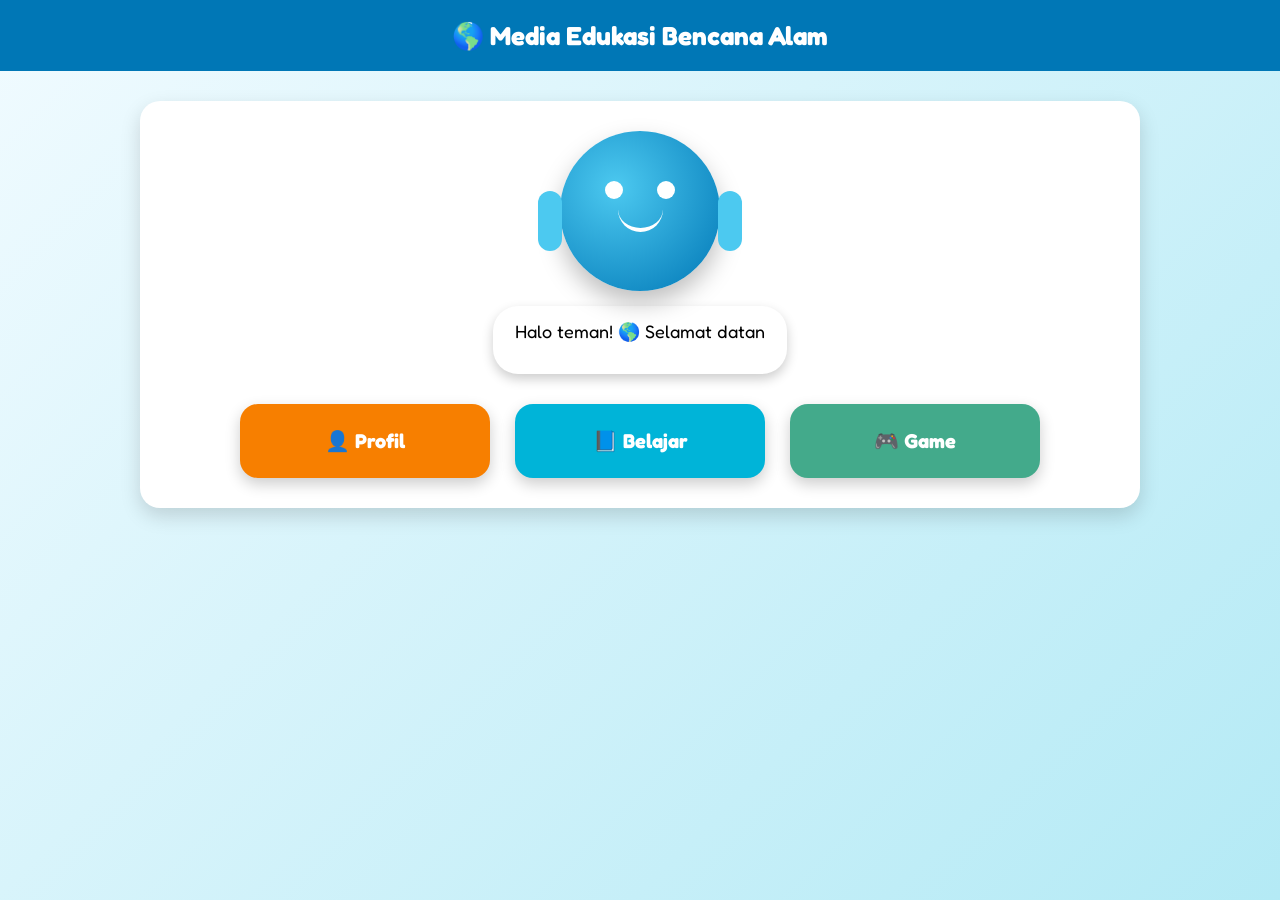
<file: index.html>
<!DOCTYPE html>
<html lang="id">
<head>
<meta charset="UTF-8">
<meta name="viewport" content="width=device-width, initial-scale=1.0">
<title>Dashboard Edukasi Bencana</title>

<link href="https://fonts.googleapis.com/css2?family=Fredoka:wght@400;600&display=swap" rel="stylesheet">

<style>

/* ================= BODY ================= */
body{
font-family:Fredoka, sans-serif;
margin:0;
overflow-x:hidden;

/* gradient bergerak */
background: linear-gradient(-45deg, #90e0ef, #caf0f8, #ade8f4, #f1fbff);
background-size: 400% 400%;
animation: gradientBG 12s ease infinite;

text-align:center;
}

@keyframes gradientBG {
0%{background-position:0% 50%;}
50%{background-position:100% 50%;}
100%{background-position:0% 50%;}
}

/* ================= CLOUD ================= */
.cloud{
position:absolute;
background:white;
border-radius:50px;
opacity:.6;
filter:blur(2px);
z-index:0;
}

.cloud::before,
.cloud::after{
content:'';
position:absolute;
background:white;
border-radius:50%;
}

.cloud1{
width:120px; height:40px;
top:80px;
left:-150px;
animation:cloudMove 40s linear infinite;
}

.cloud1::before{
width:50px; height:50px;
top:-25px; left:20px;
}

.cloud1::after{
width:70px; height:70px;
top:-35px; right:15px;
}

.cloud2{
width:160px; height:50px;
top:200px;
left:-200px;
animation:cloudMove 55s linear infinite;
}

@keyframes cloudMove{
0%{transform:translateX(0);}
100%{transform:translateX(130vw);}
}

/* ================= PARTICLE ================= */
.particle{
position:absolute;
width:6px;
height:6px;
background:white;
border-radius:50%;
opacity:.5;
animation:floatParticle 8s linear infinite;
z-index:0;
}

@keyframes floatParticle{
0%{transform:translateY(0) scale(1);}
100%{transform:translateY(-100vh) scale(0);}
}

/* ================= HEADER ================= */
header{
background:#0077b6;
color:white;
padding:20px;
font-size:clamp(18px,4vw,26px);
font-weight:bold;
position:relative;
z-index:2;
}

/* ================= CONTAINER ================= */
.container{
max-width:1000px;
margin:auto;
padding:30px;
position:relative;
z-index:2;
}

.card{
background:white;
padding:30px;
border-radius:20px;
box-shadow:0 8px 20px rgba(0,0,0,.15);
}

/* ================= HOST ================= */

.host-wrapper{
margin-bottom:30px;
animation:fadeIn 1s ease;
}

@keyframes fadeIn{
from{opacity:0; transform:translateY(40px);}
to{opacity:1; transform:translateY(0);}
}

.earth-host{
width:160px;
height:160px;
margin:auto;
border-radius:50%;
background:radial-gradient(circle at 35% 35%, #4cc9f0, #0077b6);
position:relative;
box-shadow:0 12px 25px rgba(0,0,0,.25);
animation:float 3s ease-in-out infinite;
}

@keyframes float{
0%,100%{transform:translateY(0);}
50%{transform:translateY(-14px);}
}

/* wajah */
.face{
position:absolute;
top:50px;
left:0;
right:0;
}

.eye{
width:18px;
height:18px;
background:white;
border-radius:50%;
position:absolute;
animation:blink 5s infinite;
}

.eye.left{ left:45px;}
.eye.right{ right:45px;}

@keyframes blink{
0%,92%,100%{transform:scaleY(1);}
95%{transform:scaleY(0.1);}
}

.mouth{
width:45px;
height:22px;
border-bottom:4px solid white;
border-radius:0 0 40px 40px;
margin:25px auto;
transition:.2s;
}

.talking{
height:12px;
background:white;
border:none;
border-radius:10px;
}

/* tangan */
.hand{
width:24px;
height:60px;
background:#4cc9f0;
position:absolute;
top:60px;
border-radius:20px;
}

.left-hand{
left:-22px;
animation:wave 2s infinite;
}

.right-hand{
right:-22px;
}

@keyframes wave{
0%{transform:rotate(0deg);}
50%{transform:rotate(-30deg);}
100%{transform:rotate(0deg);}
}

/* chat bubble */
.bubble{
background:white;
padding:14px 22px;
border-radius:25px;
display:inline-block;
margin-top:15px;
box-shadow:0 5px 12px rgba(0,0,0,.2);
min-height:40px;
font-size:clamp(14px,3vw,18px);
max-width:90%;
}

/* ================= MENU ================= */

.menu{
display:flex;
justify-content:center;
gap:25px;
flex-wrap:wrap;
margin-top:30px;
}

.menu-btn{
width:200px;
padding:25px;
border-radius:18px;
color:white;
font-size:20px;
font-weight:bold;
cursor:pointer;
transition:.3s;
box-shadow:0 6px 15px rgba(0,0,0,.2);
text-decoration:none;
display:block;
}

.menu-btn:hover{
transform:translateY(-8px) scale(1.05);
}

/* warna tombol */
.profil{ background:#f77f00; }
.belajar{ background:#00b4d8; }
.game{ background:#43aa8b; }

/* ================= RESPONSIVE ================= */

@media (max-width:768px){

.container{ padding:20px; }
.card{ padding:20px; }

.earth-host{
width:120px;
height:120px;
}

.eye.left{ left:30px;}
.eye.right{ right:30px;}

.menu{
flex-direction:column;
align-items:center;
}

.menu-btn{
width:90%;
font-size:18px;
padding:20px;
}

}

</style>
</head>

<body>

<!-- BACKGROUND ELEMENT -->
<div class="cloud cloud1"></div>
<div class="cloud cloud2"></div>

<div class="particle" style="left:20%; animation-delay:0s;"></div>
<div class="particle" style="left:40%; animation-delay:2s;"></div>
<div class="particle" style="left:60%; animation-delay:4s;"></div>
<div class="particle" style="left:80%; animation-delay:1s;"></div>

<header>🌎 Media Edukasi Bencana Alam</header>

<div class="container">
<div class="card">

<div class="host-wrapper">

<div class="earth-host">

<div class="face">
<div class="eye left"></div>
<div class="eye right"></div>
<div class="mouth" id="mouth"></div>
</div>

<div class="hand left-hand"></div>
<div class="hand right-hand"></div>

</div>

<div class="bubble" id="bubble">
Selamat datang!
</div>

</div>

<div class="menu">

<a href="menu_profil.html" class="menu-btn profil">👤 Profil</a>
<a href="belajar.html" class="menu-btn belajar">📘 Belajar</a>
<a href="menu_quiz.html" class="menu-btn game">🎮 Game</a>

</div>

</div>
</div>

<script>

function typeText(text){

let bubble=document.getElementById("bubble");
let mouth=document.getElementById("mouth");

bubble.innerHTML="";
let i=0;

let typing=setInterval(()=>{

bubble.innerHTML+=text.charAt(i);

mouth.classList.add("talking");

setTimeout(()=>{
mouth.classList.remove("talking");
},120);

i++;

if(i>=text.length){
clearInterval(typing);
mouth.classList.remove("talking");
}

},35);
}

window.onload=function(){

typeText(
"Halo teman! 🌎 Selamat datang di Media Edukasi Bencana Alam. Pilih menu Profil, Belajar, atau Game untuk mulai petualangan belajar kamu!"
);

};

</script>

</body>
</html>
</file>
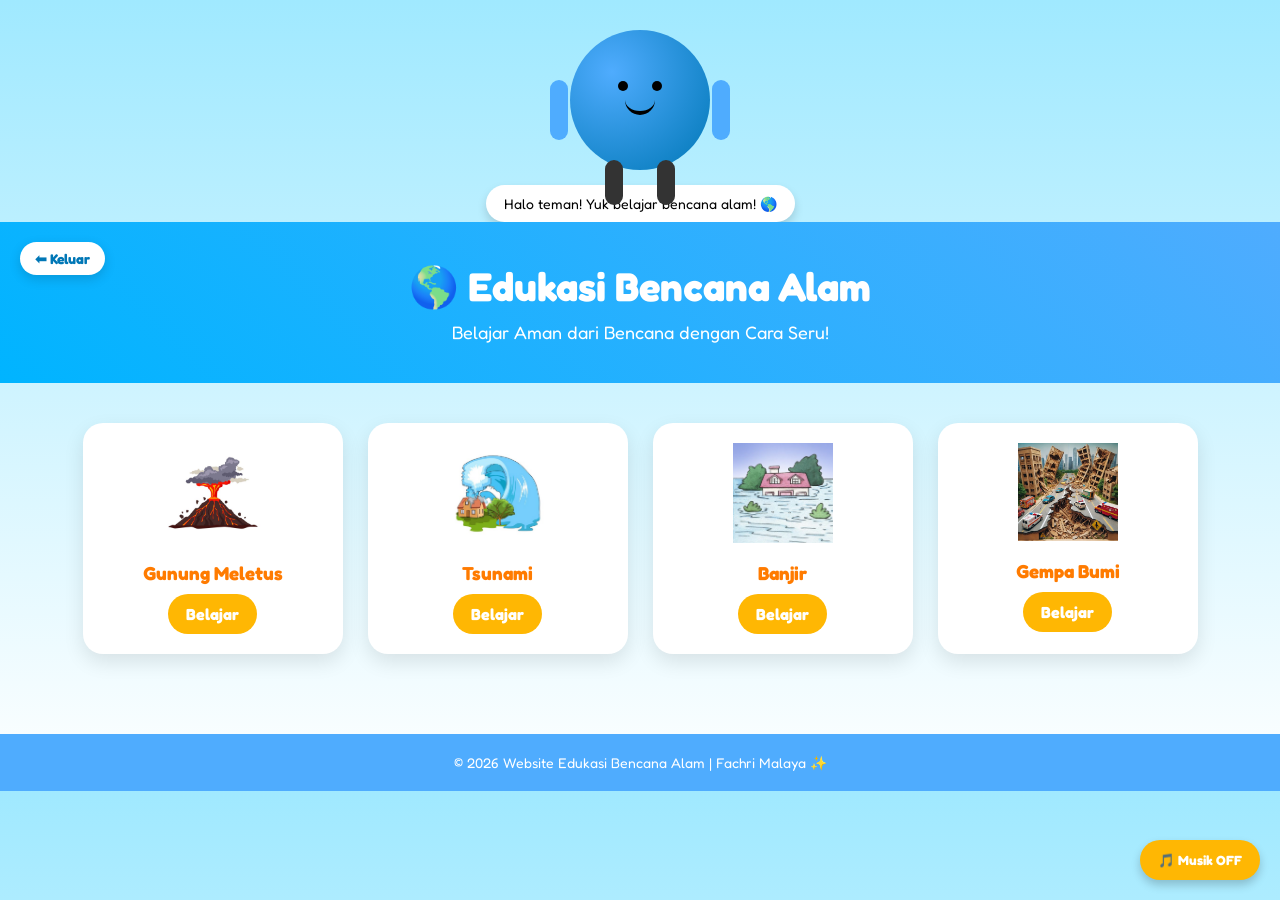
<file: belajar.html>
<!DOCTYPE html>
<html lang="id">
<head>
<meta charset="UTF-8">
<meta name="viewport" content="width=device-width, initial-scale=1.0">
<title>Edukasi Bencana Alam Anak</title>

<!-- FONT ANAK -->
<link href="https://fonts.googleapis.com/css2?family=Fredoka:wght@400;600&display=swap" rel="stylesheet">

<style>

*{
margin:0;
padding:0;
box-sizing:border-box;
font-family:'Fredoka', sans-serif;
}

body{
background: linear-gradient(180deg,#a0e9ff,#ffffff);
overflow-x:hidden;
}

/* ===== HEADER ===== */

header{
text-align:center;
padding:40px 20px;
color:#fff;
background:linear-gradient(45deg,#00b4ff,#4facfe);
animation:fadeDown 1s ease;
position:relative;
}

header h1{
font-size:clamp(24px,5vw,40px);
}

header p{
margin-top:10px;
font-size:clamp(14px,3vw,18px);
}

/* ===== EARTH HOST ===== */

.earth-host{
display:flex;
align-items:center;
justify-content:center;
flex-direction:column;
margin-top:30px;
padding:0 15px;
}

/* BADAN BUMI */

.earth{
width:140px;
height:140px;
background:radial-gradient(circle at 30% 30%, #4facfe, #0077b6);
border-radius:50%;
position:relative;
animation:bounce 2s ease-in-out infinite;
}

/* WAJAH */

.face{
position:absolute;
width:100%;
top:45px;
text-align:center;
}

.eye{
width:10px;
height:10px;
background:#000;
border-radius:50%;
display:inline-block;
margin:0 10px;
animation:blink 4s infinite;
}

.smile{
width:30px;
height:15px;
border-bottom:4px solid black;
border-radius:0 0 20px 20px;
margin:5px auto;
}

/* TANGAN */

.arm{
width:18px;
height:60px;
background:#4facfe;
position:absolute;
top:50px;
border-radius:20px;
}

.left-arm{
left:-20px;
transform-origin:top;
animation:wave 2s infinite;
}

.right-arm{
right:-20px;
}

/* KAKI */

.leg{
width:18px;
height:45px;
background:#333;
position:absolute;
bottom:-35px;
border-radius:20px;
}

.left-leg{
left:35px;
animation:walk 1s infinite alternate;
}

.right-leg{
right:35px;
animation:walk 1s infinite alternate-reverse;
}

/* BALON KATA */

.speech{
margin-top:15px;
background:white;
padding:10px 18px;
border-radius:20px;
box-shadow:0 5px 10px rgba(0,0,0,0.15);
font-size:14px;
animation:fadeTalk 3s infinite;
max-width:90%;
text-align:center;
}

/* ===== CONTENT ===== */

.container{
padding:40px 20px;
display:flex;
justify-content:center;
flex-wrap:wrap;
gap:25px;
}

.card{
background:#fff;
width:260px;
max-width:90%;
border-radius:20px;
padding:20px;
text-align:center;
box-shadow:0 8px 20px rgba(0,0,0,0.1);
transition:0.4s;
animation:fadeUp 1s ease;
}

.card:hover{
transform:translateY(-10px) scale(1.05);
}

.card img{
width:100px;
max-width:100%;
margin-bottom:15px;
}

.card h3{
color:#ff7b00;
}

.card p{
font-size:14px;
margin:10px 0;
}

.btn{
display:inline-block;
padding:10px 18px;
background:#ffb703;
border-radius:20px;
text-decoration:none;
color:#fff;
font-weight:bold;
transition:.3s;
}

.btn:hover{
background:#fb8500;
}

/* ===== FOOTER ===== */

footer{
text-align:center;
padding:20px;
background:#4facfe;
color:white;
margin-top:40px;
font-size:14px;
}

/* ===== MUSIC BUTTON ===== */

#musicBtn{
position:fixed;
bottom:20px;
right:20px;
padding:12px 18px;
border:none;
border-radius:30px;
background:#ffb703;
color:white;
font-weight:bold;
cursor:pointer;
box-shadow:0 5px 10px rgba(0,0,0,0.2);
}

/* ===== BUTTON KEMBALI DASHBOARD ===== */

.back-btn{
position:absolute;
top:20px;
left:20px;
background:white;
color:#0077b6;
border:none;
padding:8px 15px;
border-radius:25px;
font-weight:bold;
cursor:pointer;
transition:0.3s;
box-shadow:0 4px 12px rgba(0,0,0,0.15);
text-decoration:none;
font-size:14px;
}

.back-btn:hover{
background:#f1f1f1;
transform:scale(1.05);
}

/* ===== RESPONSIVE HP ===== */

@media (max-width:768px){

header{
padding:30px 15px;
}

.container{
padding:30px 15px;
gap:20px;
}

.card{
width:100%;
max-width:320px;
}

.earth{
width:110px;
height:110px;
}

.eye{
margin:0 6px;
}

.speech{
font-size:13px;
}

.back-btn{
top:10px;
left:10px;
font-size:12px;
padding:6px 12px;
}

}

/* ===== ANIMATION ===== */

@keyframes fadeDown{
from{opacity:0; transform:translateY(-40px);}
to{opacity:1; transform:translateY(0);}
}

@keyframes fadeUp{
from{opacity:0; transform:translateY(40px);}
to{opacity:1; transform:translateY(0);}
}

@keyframes bounce{
0%,100%{ transform:translateY(0); }
50%{ transform:translateY(-10px); }
}

@keyframes wave{
0%{ transform:rotate(0deg); }
50%{ transform:rotate(-35deg); }
100%{ transform:rotate(0deg); }
}

@keyframes walk{
from{ transform:rotate(10deg); }
to{ transform:rotate(-10deg); }
}

@keyframes blink{
0%,95%,100%{ transform:scaleY(1); }
97%{ transform:scaleY(0.1); }
}

@keyframes fadeTalk{
0%,100%{ opacity:1; }
50%{ opacity:.7; }
}

</style>
</head>

<body>

<!-- ===== BACKSOUND ===== -->
<audio id="backsound" loop>
    <source src="audio1.mp3" type="audio/mpeg">
</audio>

<!-- ===== BUMI HOST ===== -->
<div class="earth-host">
    <div class="earth">
        <div class="face">
            <div class="eye left"></div>
            <div class="eye right"></div>
            <div class="smile"></div>
        </div>

        <!-- tangan -->
        <div class="arm left-arm"></div>
        <div class="arm right-arm"></div>

        <!-- kaki -->
        <div class="leg left-leg"></div>
        <div class="leg right-leg"></div>
    </div>

    <div class="speech">
        Halo teman! Yuk belajar bencana alam! 🌎
    </div>
</div>


<header>

<a href="index.html" class="back-btn">
⬅ Keluar
</a>

<h1>🌎 Edukasi Bencana Alam</h1>
<p>Belajar Aman dari Bencana dengan Cara Seru!</p>

</header>
<section class="container">

    <div class="card">
        <img src="gn_meletus.jpg">
        <h3>Gunung Meletus</h3>
        <p></p>
        <a href="Gunung_Meletus.html" class="btn">Belajar</a>
    </div>

    <div class="card">
        <img src="Tsunami.jpg">
        <h3>Tsunami</h3>
        <p></p>
        <a href="Tsunami.html" class="btn">Belajar</a>
    </div>

    <div class="card">
        <img src="banjir.jpg">
        <h3>Banjir</h3>
        <p></p>
        <a href="Banjir.html" class="btn">Belajar</a>
    </div>

    <div class="card">
        <img src="gempa.jpg">
        <h3>Gempa Bumi</h3>
        <p></p>
        <a href="gempa_Bumi.html" class="btn">Belajar</a>
    </div>

</section>

<footer>
    <p>© 2026 Website Edukasi Bencana Alam | Fachri Malaya ✨</p>
</footer>

<!-- BUTTON MUSIC -->
<button id="musicBtn">🎵 Musik OFF</button>

<!-- ===== SCRIPT BACKSOUND ===== -->
<script>
const audio = document.getElementById("backsound");
const btn = document.getElementById("musicBtn");

let started = false;

// autoplay setelah klik pertama
document.addEventListener("click", function () {
    if(!started){
        audio.play();
        btn.textContent = "🔊 Musik ON";
        started = true;
    }
}, { once:true });

// tombol ON/OFF
btn.addEventListener("click", () => {
    if(audio.paused){
        audio.play();
        btn.textContent = "🔊 Musik ON";
    } else {
        audio.pause();
        btn.textContent = "🔇 Musik OFF";
    }
});
</script>

</body>
</html>
</file>
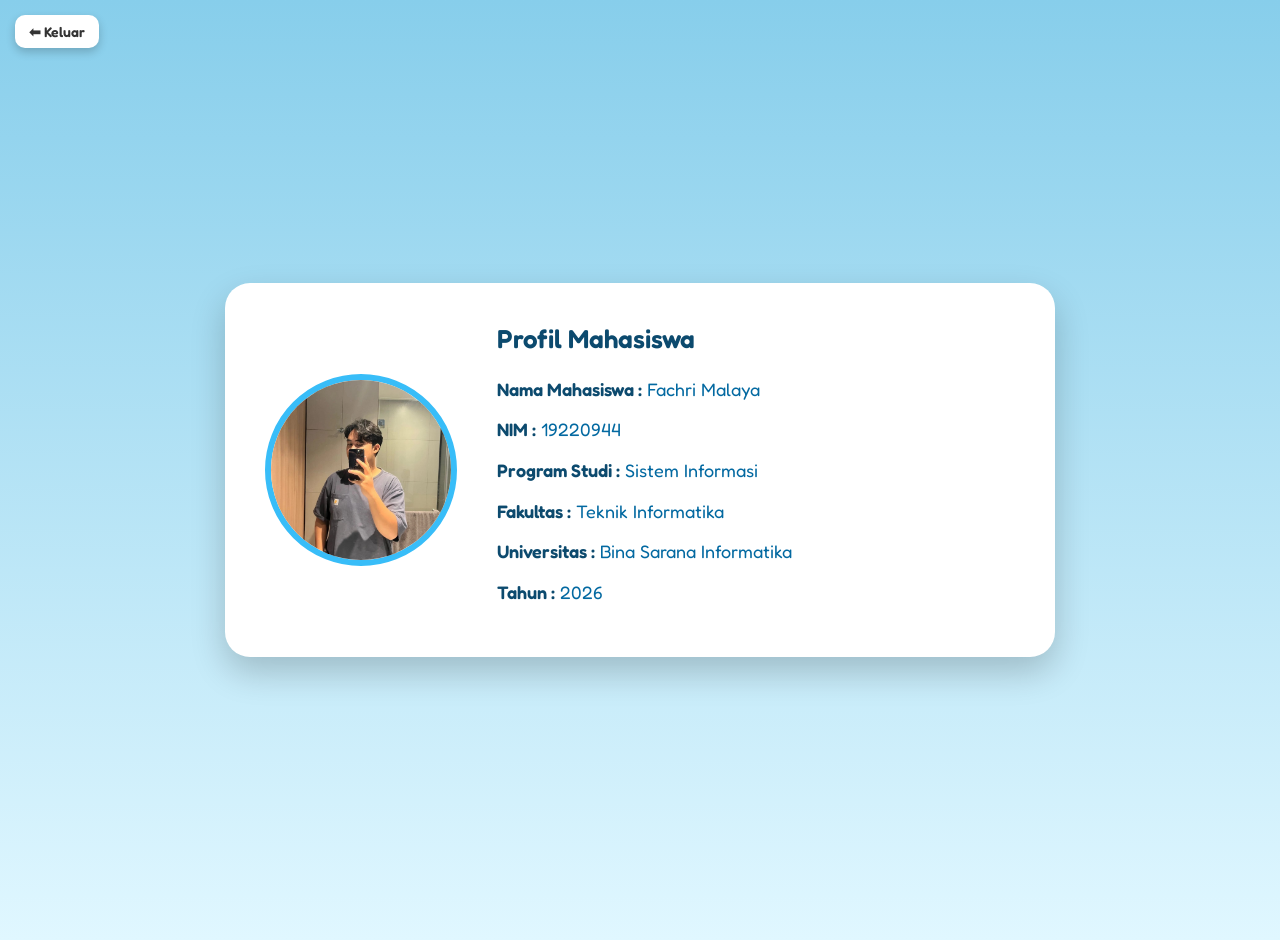
<file: menu_profil.html>
<!DOCTYPE html>
<html lang="id">
<head>

<meta charset="UTF-8">
<meta name="viewport" content="width=device-width, initial-scale=1.0">

<title>Profil Pengembang</title>

<link href="https://fonts.googleapis.com/css2?family=Fredoka:wght@400;600&display=swap" rel="stylesheet">

<style>

body{
margin:0;
font-family:'Fredoka', sans-serif;
background:linear-gradient(to bottom,#87CEEB,#e0f7ff);
padding:20px;
}

/* ===== TOMBOL KEMBALI ===== */

.back-btn{
position:absolute;
top:15px;
left:15px;
background:white;
padding:8px 14px;
border-radius:10px;
text-decoration:none;
color:#333;
font-weight:600;
box-shadow:0 4px 10px rgba(0,0,0,0.2);
transition:0.3s;
font-size:14px;
}

.back-btn:hover{
transform:scale(1.05);
}

/* ===== CONTAINER ===== */

.container{
min-height:100vh;
display:flex;
justify-content:center;
align-items:center;
}

/* ===== CARD PROFIL ===== */

.profile-card{
background:white;
max-width:750px;
width:100%;
padding:40px;
border-radius:25px;
box-shadow:0 15px 35px rgba(0,0,0,0.2);
animation:fadeIn 1s ease;

display:flex;
align-items:center;
gap:40px;
flex-wrap:wrap;
justify-content:center;
}

/* ===== FOTO ===== */

.profile-img{
width:180px;
height:180px;
border-radius:50%;
object-fit:cover;
border:6px solid #38bdf8;

animation:float 3s ease-in-out infinite;
transition:0.4s;
}

.profile-img:hover{
transform:scale(1.08);
box-shadow:0 0 25px #38bdf8;
}

/* animasi melayang */

@keyframes float{
0%{ transform:translateY(0px); }
50%{ transform:translateY(-12px); }
100%{ transform:translateY(0px); }
}

/* ===== DATA PROFIL ===== */

.profile-info{
flex:1;
min-width:250px;
}

.title{
font-size:26px;
font-weight:600;
color:#0c4a6e;
margin-bottom:20px;
text-align:left;
}

.info{
font-size:18px;
color:#0369a1;
margin:10px 0;
line-height:1.7;
}

.label{
font-weight:600;
color:#0c4a6e;
}

/* animasi muncul */

@keyframes fadeIn{
from{
opacity:0;
transform:translateY(40px);
}
to{
opacity:1;
transform:translateY(0);
}
}

/* ===== RESPONSIVE HP ===== */

@media (max-width:600px){

.profile-card{
flex-direction:column;
text-align:center;
padding:30px 20px;
}

.profile-img{
width:130px;
height:130px;
}

.title{
text-align:center;
font-size:22px;
}

.info{
font-size:16px;
}

}

</style>
</head>

<body>

<a href="index.html" class="back-btn">⬅ Keluar</a>

<div class="container">

<div class="profile-card">

<img src="fachri.jpg" class="profile-img">

<div class="profile-info">

<div class="title">Profil Mahasiswa</div>

<div class="info">
<span class="label">Nama Mahasiswa :</span> Fachri Malaya
</div>

<div class="info">
<span class="label">NIM :</span> 19220944
</div>

<div class="info">
<span class="label">Program Studi :</span> Sistem Informasi
</div>

<div class="info">
<span class="label">Fakultas :</span> Teknik Informatika
</div>

<div class="info">
<span class="label">Universitas :</span> Bina Sarana Informatika
</div>

<div class="info">
<span class="label">Tahun :</span> 2026
</div>

</div>

</div>

</div>

</body>
</html>
</file>
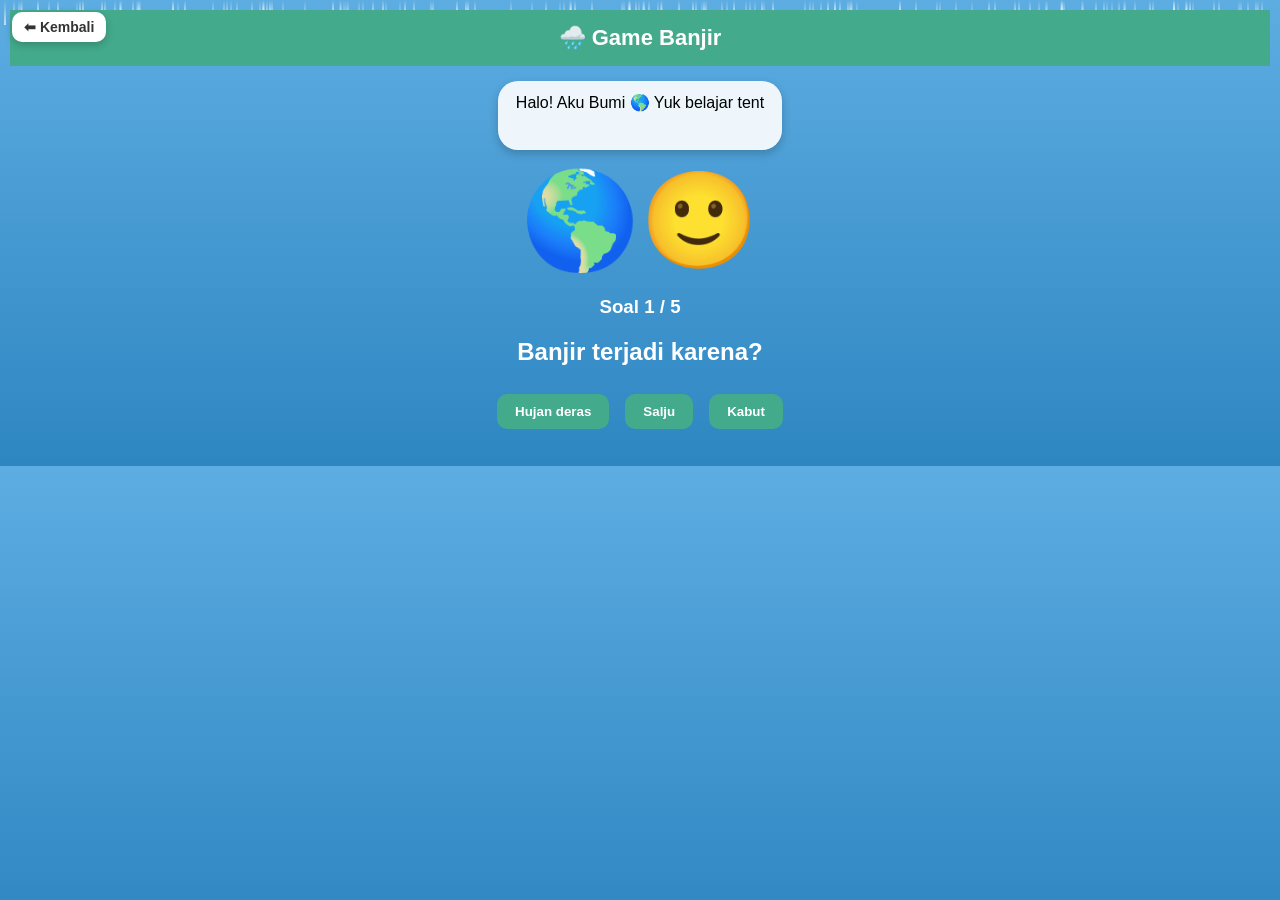
<file: quiz_B.html>
<!DOCTYPE html>
<html>
<head>
<meta charset="UTF-8">
<meta name="viewport" content="width=device-width, initial-scale=1.0">
<title>Game Banjir</title>

<style>

/* ================= BACKGROUND ================= */

body{
font-family:Fredoka, sans-serif;
text-align:center;
margin:0;
overflow-x:hidden;
background:linear-gradient(#5dade2,#2e86c1);
padding:10px;
}

/* ================= HUJAN ================= */

.rain{
position:fixed;
top:0;
left:0;
width:100%;
height:100%;
pointer-events:none;
overflow:hidden;
z-index:0;
}

.drop{
position:absolute;
width:2px;
height:18px;
background:linear-gradient(transparent,rgba(255,255,255,0.8));
animation:fall linear infinite;
opacity:.8;
}

@keyframes fall{
0%{transform:translateY(-100px);opacity:1;}
100%{transform:translateY(100vh);opacity:0;}
}

/* ================= HEADER ================= */

header{
background:#43aa8b;
color:white;
padding:15px;
font-size:22px;
font-weight:bold;
position:relative;
z-index:2;
}

/* ================= BACK BUTTON ================= */

.back-btn{
position:absolute;
top:12px;
left:12px;
background:white;
padding:7px 12px;
border-radius:10px;
text-decoration:none;
font-weight:bold;
color:#333;
box-shadow:0 3px 8px rgba(0,0,0,0.2);
z-index:2;
font-size:14px;
}

/* ================= KARAKTER ================= */

.earth{
font-size:95px;
animation:bounce 1s infinite alternate;
position:relative;
z-index:2;
}

@keyframes bounce{
from{transform:translateY(0)}
to{transform:translateY(-12px)}
}

/* ================= CHAT ================= */

.bubble{
background:rgba(255,255,255,.9);
backdrop-filter:blur(6px);
padding:12px 18px;
border-radius:20px;
display:inline-block;
margin:15px;
box-shadow:0 4px 10px rgba(0,0,0,.2);
min-height:45px;
max-width:95%;
position:relative;
z-index:2;
}

/* ================= BUTTON ================= */

button{
padding:10px 18px;
margin:8px;
border:none;
border-radius:10px;
cursor:pointer;
background:#43aa8b;
color:white;
font-weight:bold;
transition:.2s;
position:relative;
z-index:2;
}

button:hover{
transform:scale(1.05);
}

.star{
font-size:35px;
color:gold;
position:relative;
z-index:2;
}

h2,h3{
position:relative;
z-index:2;
color:white;
}

/* ================= RESPONSIVE HP ================= */

@media (max-width:600px){

header{
font-size:20px;
}

.earth{
font-size:70px;
}

#question{
font-size:20px;
padding:0 10px;
}

button{
width:90%;
max-width:280px;
display:block;
margin:10px auto;
}

.back-btn{
font-size:13px;
padding:6px 10px;
}

}

</style>
</head>

<body>

<!-- HUJAN -->
<div class="rain" id="rain"></div>

<header>🌧️ Game Banjir</header>
<a href="menu_quiz.html" class="back-btn">⬅ Kembali</a>

<audio id="bgm" src="backsound_quiz.mp3" loop></audio>
<audio id="benar" src="benar.mp3"></audio>
<audio id="salah" src="salah.mp3"></audio>

<div class="bubble" id="bubble"></div>

<div class="earth" id="earth">🌎🙂</div>

<h3 id="progress"></h3>
<h2 id="question"></h2>

<div id="answers"></div>

<h2 id="result"></h2>

<div id="stars"></div>

<button id="restartBtn" onclick="restart()" style="display:none;">
🔁 Main Lagi
</button>

<script>

/* ===== AUTO PLAY MUSIC ===== */

document.body.addEventListener("click",()=>{
document.getElementById("bgm").play();
},{once:true});

/* ===== HUJAN ===== */

const rain=document.getElementById("rain");

for(let i=0;i<160;i++){
let drop=document.createElement("div");
drop.className="drop";

drop.style.left=Math.random()*100+"%";
drop.style.animationDuration=(0.4+Math.random()*0.6)+"s";
drop.style.animationDelay=Math.random()*2+"s";
drop.style.height=(12+Math.random()*15)+"px";

rain.appendChild(drop);
}

/* ===== DATA QUIZ ===== */

const quiz=[
{q:"Banjir terjadi karena?",a:["Hujan deras","Salju","Kabut"],c:0},
{q:"Air banjir itu?",a:["Berbahaya","Aman","Bersih"],c:0},
{q:"Saat banjir kita?",a:["Ke tempat tinggi","Main air","Berenang"],c:0},
{q:"Listrik saat banjir?",a:["Dimatikan","Dinyalakan","Tidak apa"],c:0},
{q:"Boleh bermain banjir?",a:["Tidak boleh","Boleh","Harus"],c:0}
];

let i=0;
let score=0;

/* ===== TEXT KETIK ===== */

function typeText(text){
let el=document.getElementById("bubble");
el.innerHTML="";
let n=0;

let typing=setInterval(()=>{
el.innerHTML+=text.charAt(n);
n++;
if(n>=text.length) clearInterval(typing);
},30);
}

/* ===== LOAD ===== */

function load(){

if(i===0){
typeText("Halo! Aku Bumi 🌎 Yuk belajar tentang Banjir!");
}

if(i>=quiz.length){
finish();
return;
}

progress.innerHTML="Soal "+(i+1)+" / "+quiz.length;
question.innerHTML=quiz[i].q;

answers.innerHTML="";

quiz[i].a.forEach((p,x)=>{
answers.innerHTML+=
`<button onclick="check(${x})">${p}</button>`;
});

}

/* ===== CEK ===== */

function check(x){

let earth=document.getElementById("earth");

if(x===quiz[i].c){
score++;
earth.innerHTML="🌎😊";
document.getElementById("benar").play();
}else{
earth.innerHTML="🌎😢";
document.getElementById("salah").play();
}

i++;
setTimeout(load,600);
}

/* ===== FINISH ===== */

function finish(){

question.innerHTML="Skor Kamu "+score+"/"+quiz.length;

answers.innerHTML="";

let star=3;

if(score<5) star=2;

if(score<=2) star=1;

stars.innerHTML="⭐".repeat(star);

document.getElementById("restartBtn").style.display="inline-block";

let earth=document.getElementById("earth");

if(score===quiz.length){
earth.innerHTML="🌎😁";
typeText("Hebat! Kamu tahu cara aman saat banjir!");
}else{
earth.innerHTML="🌎🙂";
typeText("Bagus! Yuk belajar lagi agar lebih siap!");
}

}

/* ===== RESTART ===== */

function restart(){

i=0;
score=0;
stars.innerHTML="";
earth.innerHTML="🌎🙂";

document.getElementById("restartBtn").style.display="none";

load();

}

load();

</script>

</body>
</html>
</file>
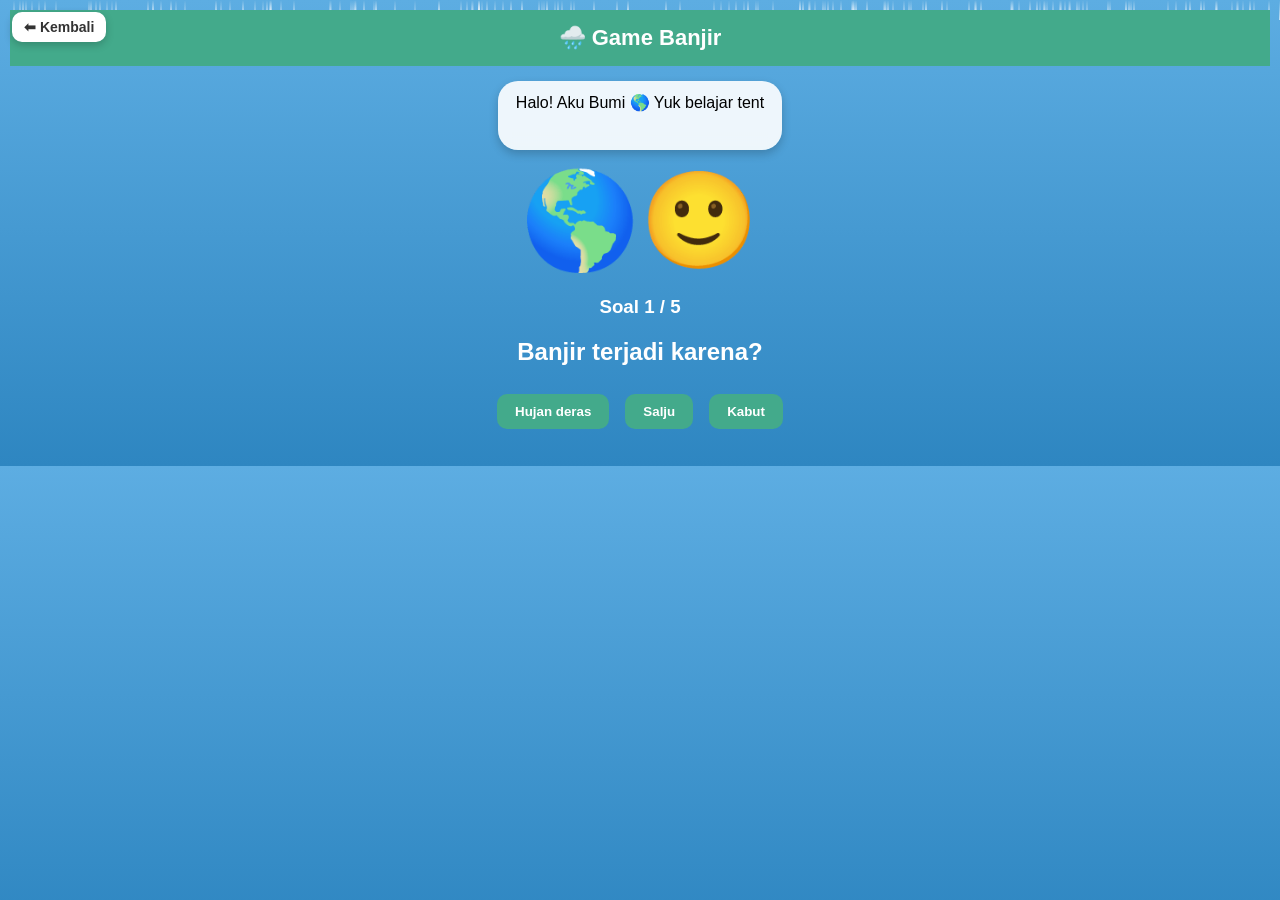
<file: quiz_GB.html>
<!DOCTYPE html>
<html>
<head>
<meta charset="UTF-8">
<meta name="viewport" content="width=device-width, initial-scale=1.0">
<title>Game Gempa Bumi</title>

<style>

/* ================= BACKGROUND ================= */

body{
font-family:Fredoka, sans-serif;
text-align:center;
margin:0;
overflow-x:hidden;
background:linear-gradient(#5dade2,#2e86c1);
padding:10px;
}

/* ================= HUJAN ================= */

.rain{
position:fixed;
top:0;
left:0;
width:100%;
height:100%;
pointer-events:none;
overflow:hidden;
z-index:0;
}

.drop{
position:absolute;
width:2px;
height:18px;
background:linear-gradient(transparent,rgba(255,255,255,0.8));
animation:fall linear infinite;
opacity:.8;
}

@keyframes fall{
0%{transform:translateY(-100px);opacity:1;}
100%{transform:translateY(100vh);opacity:0;}
}

/* ================= HEADER ================= */

header{
background:#43aa8b;
color:white;
padding:15px;
font-size:22px;
font-weight:bold;
position:relative;
z-index:2;
}

/* ================= BACK BUTTON ================= */

.back-btn{
position:absolute;
top:12px;
left:12px;
background:white;
padding:7px 12px;
border-radius:10px;
text-decoration:none;
font-weight:bold;
color:#333;
box-shadow:0 3px 8px rgba(0,0,0,0.2);
z-index:2;
font-size:14px;
}

/* ================= KARAKTER ================= */

.earth{
font-size:95px;
animation:bounce 1s infinite alternate;
position:relative;
z-index:2;
}

@keyframes bounce{
from{transform:translateY(0)}
to{transform:translateY(-12px)}
}

/* ================= CHAT ================= */

.bubble{
background:rgba(255,255,255,.9);
backdrop-filter:blur(6px);
padding:12px 18px;
border-radius:20px;
display:inline-block;
margin:15px;
box-shadow:0 4px 10px rgba(0,0,0,.2);
min-height:45px;
max-width:95%;
position:relative;
z-index:2;
}

/* ================= BUTTON ================= */

button{
padding:10px 18px;
margin:8px;
border:none;
border-radius:10px;
cursor:pointer;
background:#43aa8b;
color:white;
font-weight:bold;
transition:.2s;
position:relative;
z-index:2;
}

button:hover{
transform:scale(1.05);
}

.star{
font-size:35px;
color:gold;
position:relative;
z-index:2;
}

h2,h3{
position:relative;
z-index:2;
color:white;
}

/* ================= RESPONSIVE HP ================= */

@media (max-width:600px){

header{
font-size:20px;
}

.earth{
font-size:70px;
}

#question{
font-size:20px;
padding:0 10px;
}

button{
width:90%;
max-width:280px;
display:block;
margin:10px auto;
}

.back-btn{
font-size:13px;
padding:6px 10px;
}

}

</style>
</head>

<body>

<!-- HUJAN -->
<div class="rain" id="rain"></div>

<header>🌧️ Game Banjir</header>
<a href="menu_quiz.html" class="back-btn">⬅ Kembali</a>

<audio id="bgm" src="backsound_quiz.mp3" loop></audio>
<audio id="benar" src="benar.mp3"></audio>
<audio id="salah" src="salah.mp3"></audio>

<div class="bubble" id="bubble"></div>

<div class="earth" id="earth">🌎🙂</div>

<h3 id="progress"></h3>
<h2 id="question"></h2>

<div id="answers"></div>

<h2 id="result"></h2>

<div id="stars"></div>

<button id="restartBtn" onclick="restart()" style="display:none;">
🔁 Main Lagi
</button>

<script>

/* ===== AUTO PLAY MUSIC ===== */

document.body.addEventListener("click",()=>{
document.getElementById("bgm").play();
},{once:true});

/* ===== HUJAN ===== */

const rain=document.getElementById("rain");

for(let i=0;i<160;i++){
let drop=document.createElement("div");
drop.className="drop";

drop.style.left=Math.random()*100+"%";
drop.style.animationDuration=(0.4+Math.random()*0.6)+"s";
drop.style.animationDelay=Math.random()*2+"s";
drop.style.height=(12+Math.random()*15)+"px";

rain.appendChild(drop);
}

/* ===== DATA QUIZ ===== */

const quiz=[
{q:"Banjir terjadi karena?",a:["Hujan deras","Salju","Kabut"],c:0},
{q:"Air banjir itu?",a:["Berbahaya","Aman","Bersih"],c:0},
{q:"Saat banjir kita?",a:["Ke tempat tinggi","Main air","Berenang"],c:0},
{q:"Listrik saat banjir?",a:["Dimatikan","Dinyalakan","Tidak apa"],c:0},
{q:"Boleh bermain banjir?",a:["Tidak boleh","Boleh","Harus"],c:0}
];

let i=0;
let score=0;

/* ===== TEXT KETIK ===== */

function typeText(text){
let el=document.getElementById("bubble");
el.innerHTML="";
let n=0;

let typing=setInterval(()=>{
el.innerHTML+=text.charAt(n);
n++;
if(n>=text.length) clearInterval(typing);
},30);
}

/* ===== LOAD ===== */

function load(){

if(i===0){
typeText("Halo! Aku Bumi 🌎 Yuk belajar tentang Banjir!");
}

if(i>=quiz.length){
finish();
return;
}

progress.innerHTML="Soal "+(i+1)+" / "+quiz.length;
question.innerHTML=quiz[i].q;

answers.innerHTML="";

quiz[i].a.forEach((p,x)=>{
answers.innerHTML+=
`<button onclick="check(${x})">${p}</button>`;
});

}

/* ===== CEK ===== */

function check(x){

let earth=document.getElementById("earth");

if(x===quiz[i].c){
score++;
earth.innerHTML="🌎😊";
document.getElementById("benar").play();
}else{
earth.innerHTML="🌎😢";
document.getElementById("salah").play();
}

i++;
setTimeout(load,600);
}

/* ===== FINISH ===== */

function finish(){

question.innerHTML="Skor Kamu "+score+"/"+quiz.length;

answers.innerHTML="";

let star=3;

if(score<5) star=2;

if(score<=2) star=1;

stars.innerHTML="⭐".repeat(star);

document.getElementById("restartBtn").style.display="inline-block";

let earth=document.getElementById("earth");

if(score===quiz.length){
earth.innerHTML="🌎😁";
typeText("Hebat! Kamu tahu cara aman saat banjir!");
}else{
earth.innerHTML="🌎🙂";
typeText("Bagus! Yuk belajar lagi agar lebih siap!");
}

}

/* ===== RESTART ===== */

function restart(){

i=0;
score=0;
stars.innerHTML="";
earth.innerHTML="🌎🙂";

document.getElementById("restartBtn").style.display="none";

load();

}

load();

</script>

</body>
</html>
</file>
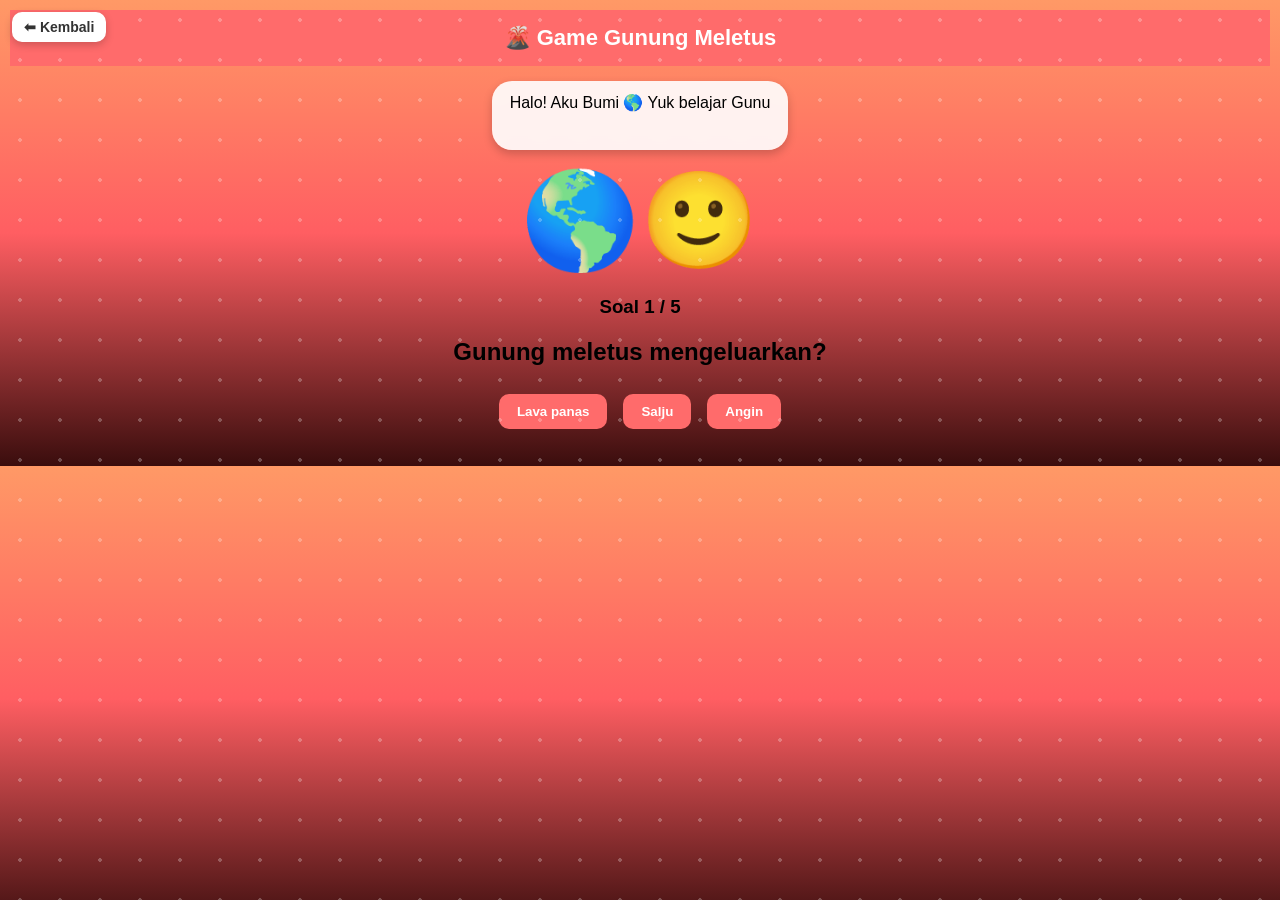
<file: quiz_GM.html>
<!DOCTYPE html>
<html>
<head>
<meta charset="UTF-8">
<meta name="viewport" content="width=device-width, initial-scale=1.0">
<title>Game Gunung Meletus</title>

<style>

/* ================= BACKGROUND ================= */

body{
font-family:Fredoka, sans-serif;
text-align:center;
margin:0;
overflow-x:hidden;
background:linear-gradient(180deg,#ff9966,#ff5e62,#3a0d0d);
padding:10px;
}

/* abu vulkanik */
body::before{
content:"";
position:fixed;
top:0;
left:0;
width:100%;
height:100%;
background-image:
radial-gradient(circle, rgba(255,255,255,.25) 2px, transparent 2px);
background-size:40px 40px;
animation:ash 18s linear infinite;
pointer-events:none;
}

@keyframes ash{
from{background-position:0 0;}
to{background-position:0 800px;}
}

/* HEADER */

header{
background:#ff6b6b;
color:white;
padding:15px;
font-size:22px;
font-weight:bold;
}

/* BACK BUTTON */

.back-btn{
position:absolute;
top:12px;
left:12px;
background:white;
padding:7px 12px;
border-radius:10px;
text-decoration:none;
font-weight:bold;
color:#333;
box-shadow:0 3px 8px rgba(0,0,0,0.2);
font-size:14px;
}

/* KARAKTER */

.earth{
font-size:95px;
animation:bounce 1s infinite alternate;
}

@keyframes bounce{
from{transform:translateY(0)}
to{transform:translateY(-12px)}
}

/* CHAT */

.bubble{
background:rgba(255,255,255,.9);
backdrop-filter:blur(6px);
padding:12px 18px;
border-radius:20px;
display:inline-block;
margin:15px;
box-shadow:0 4px 10px rgba(0,0,0,.2);
min-height:45px;
max-width:95%;
}

/* BUTTON */

button{
padding:10px 18px;
margin:8px;
border:none;
border-radius:10px;
cursor:pointer;
background:#ff6b6b;
color:white;
font-weight:bold;
transition:.2s;
}

button:hover{
transform:scale(1.05);
}

.star{
font-size:35px;
color:gold;
}

/* ================= RESPONSIVE HP ================= */

@media (max-width:600px){

header{
font-size:20px;
}

.earth{
font-size:70px;
}

#question{
font-size:20px;
padding:0 10px;
}

button{
width:90%;
max-width:280px;
display:block;
margin:10px auto;
}

.back-btn{
font-size:13px;
padding:6px 10px;
}

}

</style>
</head>

<body>

<header>🌋 Game Gunung Meletus</header>

<a href="menu_quiz.html" class="back-btn">⬅ Kembali</a>

<audio id="bgm" src="backsound_quiz.mp3" loop></audio>
<audio id="benar" src="benar.mp3"></audio>
<audio id="salah" src="salah.mp3"></audio>

<div class="bubble" id="bubble"></div>

<div class="earth" id="earth">🌎🙂</div>

<h3 id="progress"></h3>
<h2 id="question"></h2>

<div id="answers"></div>

<h2 id="result"></h2>

<div id="stars"></div>

<button id="restartBtn" onclick="restart()" style="display:none;">
🔁 Main Lagi
</button>

<script>

/* ===== AUTO PLAY MUSIC ===== */

document.body.addEventListener("click",()=>{
document.getElementById("bgm").play();
},{once:true});

/* ===== DATA QUIZ ===== */

const quiz=[
{q:"Gunung meletus mengeluarkan?",a:["Lava panas","Salju","Angin"],c:0},
{q:"Saat abu turun kita harus?",a:["Pakai masker","Main","Tidur luar"],c:0},
{q:"Saat evakuasi?",a:["Ikuti petugas","Selfie","Lari sendiri"],c:0},
{q:"Bolehkah mendekati lava?",a:["Tidak","Boleh","Aman"],c:0},
{q:"Yang melindungi pernapasan?",a:["Masker","Topi","Sepatu"],c:0}
];

let i=0;
let score=0;

/* ===== TEXT KETIK ===== */

function typeText(text){
let el=document.getElementById("bubble");
el.innerHTML="";
let n=0;

let typing=setInterval(()=>{
el.innerHTML+=text.charAt(n);
n++;
if(n>=text.length) clearInterval(typing);
},30);
}

/* ===== LOAD SOAL ===== */

function load(){

if(i===0){
typeText("Halo! Aku Bumi 🌎 Yuk belajar Gunung Meletus!");
}

if(i>=quiz.length){
finish();
return;
}

progress.innerHTML="Soal "+(i+1)+" / "+quiz.length;
question.innerHTML=quiz[i].q;

answers.innerHTML="";

quiz[i].a.forEach((p,x)=>{
answers.innerHTML+=
`<button onclick="check(${x})">${p}</button>`;
});

}

/* ===== CEK */

function check(x){

let earth=document.getElementById("earth");

if(x===quiz[i].c){
score++;
earth.innerHTML="🌎😊";
document.getElementById("benar").play();
}else{
earth.innerHTML="🌎😢";
document.getElementById("salah").play();
}

i++;

setTimeout(load,600);

}

/* ===== FINISH */

function finish(){

question.innerHTML="Skor Kamu "+score+"/"+quiz.length;

answers.innerHTML="";

progress.innerHTML="";

let star=3;

if(score<5) star=2;

if(score<=2) star=1;

stars.innerHTML="⭐".repeat(star);

let earth=document.getElementById("earth");

if(score===quiz.length){
earth.innerHTML="🌎😁";
typeText("Hebat! Kamu penyelamat bumi!");
}else{
earth.innerHTML="🌎🙂";
typeText("Bagus! Yuk belajar lagi!");
}

document.getElementById("restartBtn").style.display="inline-block";

}

/* ===== RESTART */

function restart(){

i=0;

score=0;

stars.innerHTML="";

earth.innerHTML="🌎🙂";

document.getElementById("restartBtn").style.display="none";

load();

}

load();

</script>

</body>
</html>
</file>
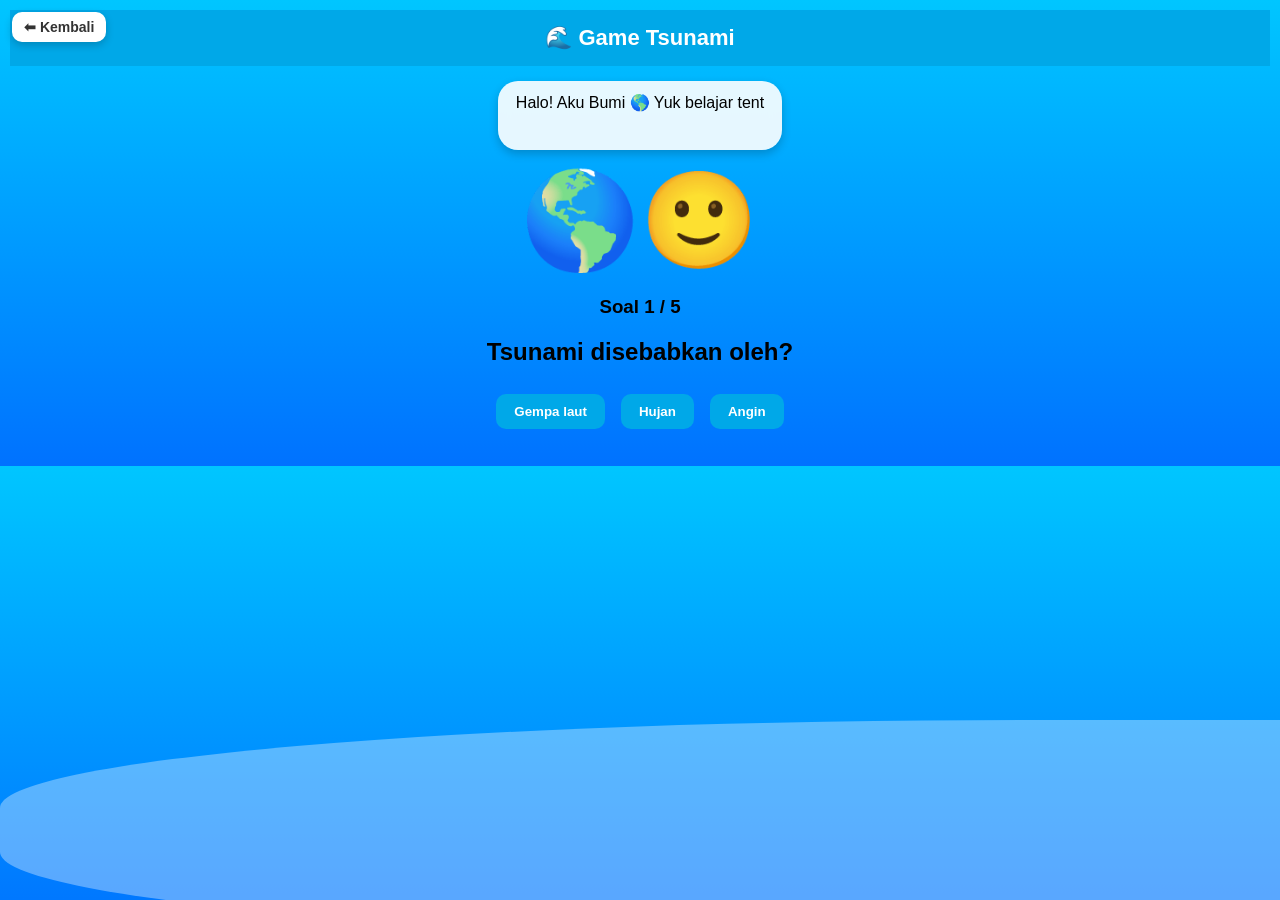
<file: quiz_T.html>
<!DOCTYPE html>
<html>
<head>
<meta charset="UTF-8">
<meta name="viewport" content="width=device-width, initial-scale=1.0">

<title>Game Tsunami</title>

<style>

/* ================= BACKGROUND TSUNAMI ================= */

body{
font-family:Fredoka, sans-serif;
text-align:center;
margin:0;
overflow-x:hidden;
background:linear-gradient(#00c6ff,#0072ff);
padding:10px;
}

/* ombak */

body::after{
content:"";
position:fixed;
bottom:-40px;
left:0;
width:200%;
height:220px;
background:rgba(255,255,255,.35);
border-radius:40%;
animation:wave 6s linear infinite;
pointer-events:none;
}

@keyframes wave{
from{transform:translateX(0);}
to{transform:translateX(-50%);}
}

/* HEADER */

header{
background:#00a8e8;
color:white;
padding:15px;
font-size:22px;
font-weight:bold;
}

/* BACK BUTTON */

.back-btn{
position:absolute;
top:12px;
left:12px;
background:white;
padding:7px 12px;
border-radius:10px;
text-decoration:none;
font-weight:bold;
color:#333;
box-shadow:0 3px 8px rgba(0,0,0,0.2);
font-size:14px;
}

/* KARAKTER */

.earth{
font-size:95px;
animation:bounce 1s infinite alternate;
}

@keyframes bounce{
from{transform:translateY(0)}
to{transform:translateY(-12px)}
}

/* CHAT */

.bubble{
background:rgba(255,255,255,.9);
backdrop-filter:blur(6px);
padding:12px 18px;
border-radius:20px;
display:inline-block;
margin:15px;
box-shadow:0 4px 10px rgba(0,0,0,.2);
min-height:45px;
max-width:95%;
}

/* BUTTON */

button{
padding:10px 18px;
margin:8px;
border:none;
border-radius:10px;
cursor:pointer;
background:#00a8e8;
color:white;
font-weight:bold;
transition:.2s;
}

button:hover{
transform:scale(1.05);
}

.star{
font-size:35px;
color:gold;
}

/* ================= RESPONSIVE HP ================= */

@media (max-width:600px){

header{
font-size:20px;
}

.earth{
font-size:70px;
}

#question{
font-size:20px;
padding:0 10px;
}

button{
width:90%;
max-width:280px;
display:block;
margin:10px auto;
}

.back-btn{
font-size:13px;
padding:6px 10px;
}

}

</style>
</head>

<body>

<header>🌊 Game Tsunami</header>

<a href="menu_quiz.html" class="back-btn">⬅ Kembali</a>

<audio id="bgm" src="backsound_quiz.mp3" loop></audio>
<audio id="benar" src="benar.mp3"></audio>
<audio id="salah" src="salah.mp3"></audio>

<div class="bubble" id="bubble"></div>

<div class="earth" id="earth">🌎🙂</div>

<h3 id="progress"></h3>
<h2 id="question"></h2>

<div id="answers"></div>

<h2 id="result"></h2>

<div id="stars"></div>

<button id="restartBtn" onclick="restart()" style="display:none;">
🔁 Main Lagi
</button>

<script>

/* ===== AUTO PLAY MUSIC ===== */

document.body.addEventListener("click",()=>{
document.getElementById("bgm").play();
},{once:true});

/* ===== DATA QUIZ ===== */

const quiz=[
{q:"Tsunami disebabkan oleh?",a:["Gempa laut","Hujan","Angin"],c:0},
{q:"Air laut surut tiba-tiba berarti?",a:["Bahaya","Aman","Biasa"],c:0},
{q:"Kita harus menuju?",a:["Tempat tinggi","Pantai","Laut"],c:0},
{q:"Bolehkah menonton ombak?",a:["Tidak","Boleh","Wajib"],c:0},
{q:"Ikuti siapa saat evakuasi?",a:["Petugas","Sendiri","Teman"],c:0}
];

let i=0;
let score=0;

/* ===== TEXT KETIK ===== */

function typeText(text){
let el=document.getElementById("bubble");
el.innerHTML="";
let n=0;

let typing=setInterval(()=>{
el.innerHTML+=text.charAt(n);
n++;
if(n>=text.length) clearInterval(typing);
},30);
}

/* ===== LOAD SOAL ===== */

function load(){

if(i===0){
typeText("Halo! Aku Bumi 🌎 Yuk belajar tentang Tsunami!");
}

if(i>=quiz.length){
finish();
return;
}

progress.innerHTML="Soal "+(i+1)+" / "+quiz.length;
question.innerHTML=quiz[i].q;

answers.innerHTML="";

quiz[i].a.forEach((p,x)=>{
answers.innerHTML+=
`<button onclick="check(${x})">${p}</button>`;
});

}

/* ===== CEK ===== */

function check(x){

let earth=document.getElementById("earth");

if(x===quiz[i].c){
score++;
earth.innerHTML="🌎😊";
document.getElementById("benar").play();
}else{
earth.innerHTML="🌎😢";
document.getElementById("salah").play();
}

i++;

setTimeout(load,600);

}

/* ===== FINISH ===== */

function finish(){

question.innerHTML="Skor Kamu "+score+"/"+quiz.length;

answers.innerHTML="";

progress.innerHTML="";

let star=3;

if(score<5) star=2;

if(score<=2) star=1;

stars.innerHTML="⭐".repeat(star);

let earth=document.getElementById("earth");

if(score===quiz.length){
earth.innerHTML="🌎😁";
typeText("Hebat! Kamu tahu cara selamat dari tsunami!");
}else{
earth.innerHTML="🌎🙂";
typeText("Bagus! Yuk belajar lagi agar lebih siap!");
}

document.getElementById("restartBtn").style.display="inline-block";

}

/* ===== RESTART */

function restart(){

i=0;

score=0;

stars.innerHTML="";

earth.innerHTML="🌎🙂";

document.getElementById("restartBtn").style.display="none";

load();

}

load();

</script>

</body>
</html>
</file>
